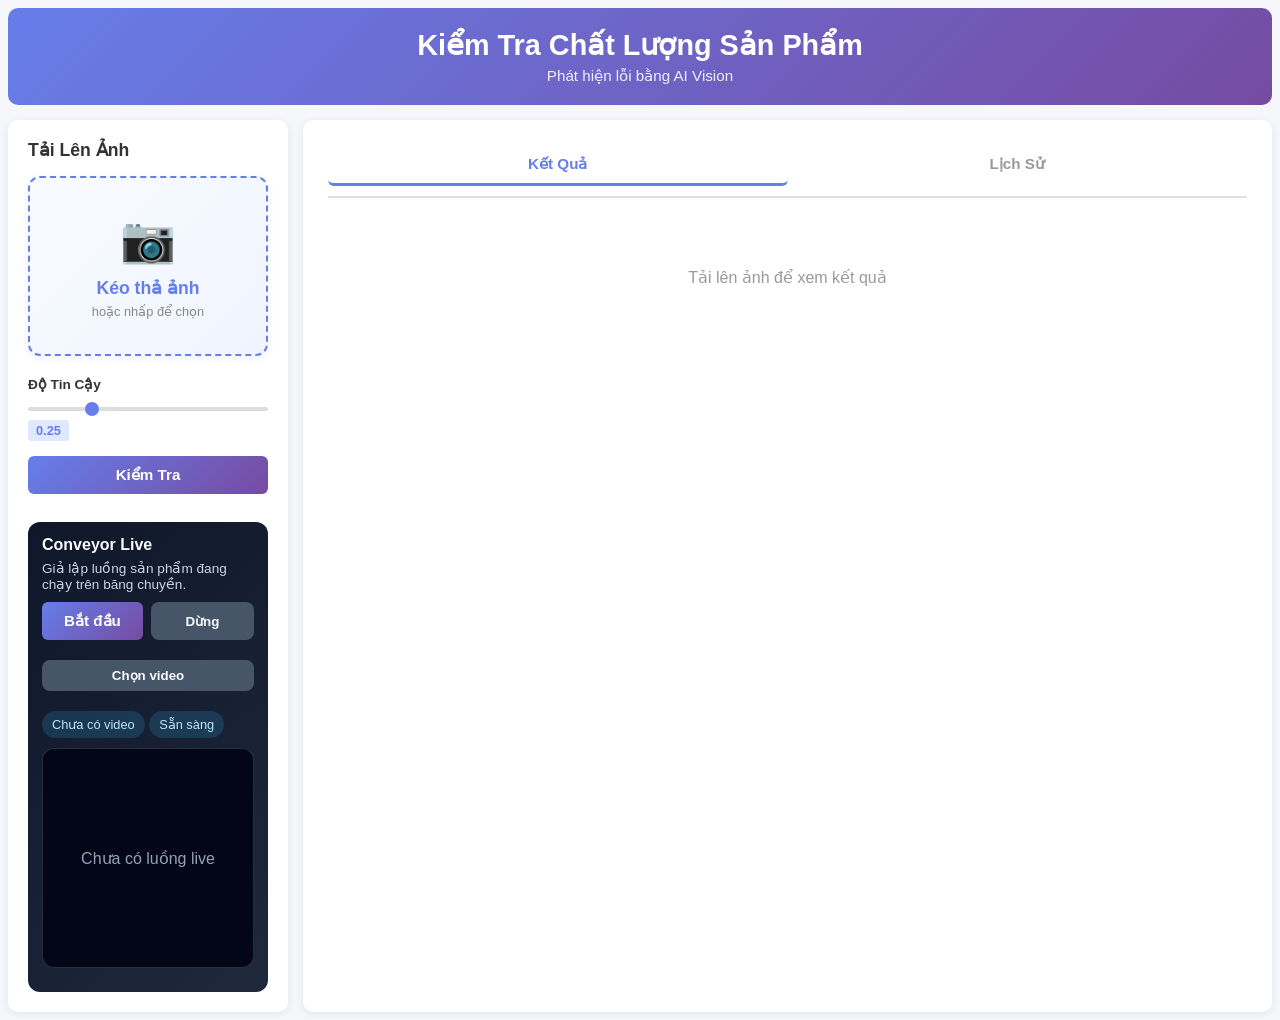
<file: frontend/index.html>
<!DOCTYPE html>
<html lang="vi">

<head>
  <meta charset="UTF-8">
  <meta name="viewport" content="width=device-width, initial-scale=1.0">
  <title>Kiểm Tra Chất Lượng Sản Phẩm</title>
  <style>
    * {
      margin: 0;
      padding: 0;
      box-sizing: border-box;
    }

    body {
      font-family: -apple-system, BlinkMacSystemFont, 'Segoe UI', sans-serif;
      background: #f5f7fa;
      min-height: 100vh;
    }

    .container {
      max-width: 1600px;
      margin: 0 auto;
      padding: 8px;
    }

    header {
      background: linear-gradient(135deg, #667eea 0%, #764ba2 100%);
      color: white;
      padding: 20px;
      border-radius: 10px;
      text-align: center;
      margin-bottom: 15px;
    }

    header h1 {
      font-size: 1.8em;
      margin-bottom: 5px;
    }

    header p {
      font-size: 0.95em;
      opacity: 0.9;
    }

    .wrapper {
      display: grid;
      grid-template-columns: 280px 1fr;
      gap: 15px;
      min-height: calc(100vh - 150px);
    }

    .sidebar {
      background: white;
      border-radius: 10px;
      padding: 20px;
      box-shadow: 0 2px 8px rgba(0, 0, 0, 0.08);
      overflow-y: auto;
    }

    .main {
      background: white;
      border-radius: 10px;
      padding: 25px;
      box-shadow: 0 2px 8px rgba(0, 0, 0, 0.08);
      overflow-y: auto;
    }

    h3 {
      font-size: 1.1em;
      margin-bottom: 15px;
      color: #333;
    }

    .upload-box {
      border: 2px dashed #667eea;
      border-radius: 12px;
      padding: 35px 20px;
      text-align: center;
      cursor: pointer;
      background: linear-gradient(135deg, #f8fbff 0%, #f0f4ff 100%);
      margin-bottom: 20px;
      transition: all 0.3s;
      box-shadow: 0 2px 8px rgba(102, 126, 234, 0.1);
    }

    .upload-box:hover {
      background: linear-gradient(135deg, #f0f4ff 0%, #e8ecff 100%);
      border-color: #764ba2;
      box-shadow: 0 4px 16px rgba(102, 126, 234, 0.2);
      transform: translateY(-2px);
    }

    .upload-box.drag {
      background: linear-gradient(135deg, #e8ecff 0%, #dfe7ff 100%);
      box-shadow: 0 6px 20px rgba(102, 126, 234, 0.3);
      border-color: #764ba2;
    }

    .upload-icon {
      font-size: 2.8em;
      margin-bottom: 12px;
    }

    .upload-text {
      font-size: 1.1em;
      font-weight: 700;
      color: #667eea;
      margin-bottom: 5px;
    }

    .upload-sub {
      font-size: 0.8em;
      color: #888;
    }

    #fileInput {
      display: none;
    }

    #preview {
      max-width: 100%;
      max-height: 140px;
      border-radius: 6px;
      display: none;
      margin-bottom: 12px;
      border: 1px solid #e0e0e0;
    }

    #fileInfo {
      font-size: 0.75em;
      color: #666;
      margin-bottom: 12px;
      word-break: break-all;
    }

    .form-group {
      margin-bottom: 15px;
    }

    .form-group label {
      display: block;
      margin-bottom: 5px;
      font-weight: 600;
      font-size: 0.85em;
      color: #333;
    }

    .form-group input[type="range"] {
      width: 100%;
      height: 4px;
      border-radius: 2px;
      background: #ddd;
      outline: none;
      -webkit-appearance: none;
    }

    .form-group input[type="range"]::-webkit-slider-thumb {
      -webkit-appearance: none;
      width: 14px;
      height: 14px;
      border-radius: 50%;
      background: #667eea;
      cursor: pointer;
    }

    .form-group input[type="range"]::-moz-range-thumb {
      width: 14px;
      height: 14px;
      border-radius: 50%;
      background: #667eea;
      cursor: pointer;
      border: none;
    }

    .value-badge {
      display: inline-block;
      background: #e0e8ff;
      padding: 3px 8px;
      border-radius: 3px;
      color: #667eea;
      font-weight: bold;
      font-size: 0.8em;
    }

    button {
      width: 100%;
      padding: 10px;
      border: none;
      border-radius: 6px;
      font-weight: 600;
      cursor: pointer;
      transition: all 0.3s;
      margin-bottom: 10px;
    }

    .btn-primary {
      background: linear-gradient(135deg, #667eea 0%, #764ba2 100%);
      color: white;
      font-size: 0.95em;
    }

    .btn-primary:hover {
      transform: translateY(-1px);
      box-shadow: 0 4px 12px rgba(102, 126, 234, 0.3);
    }

    .btn-primary:disabled {
      opacity: 0.6;
      cursor: not-allowed;
    }

    .status {
      padding: 10px 12px;
      border-radius: 6px;
      display: none;
      font-size: 0.85em;
      border-left: 3px solid;
    }

    .status.show {
      display: block;
    }

    .status-info {
      background: #e3f2fd;
      color: #1976d2;
      border-left-color: #1976d2;
    }

    .status-success {
      background: #e8f5e9;
      color: #388e3c;
      border-left-color: #388e3c;
    }

    .status-error {
      background: #ffebee;
      color: #d32f2f;
      border-left-color: #d32f2f;
    }

    .spinner {
      display: inline-block;
      width: 12px;
      height: 12px;
      border: 2px solid #f3f3f3;
      border-top-color: #667eea;
      border-radius: 50%;
      animation: spin 0.8s linear infinite;
      margin-right: 6px;
    }

    @keyframes spin {
      to {
        transform: rotate(360deg);
      }
    }

    .tabs {
      display: flex;
      gap: 0;
      margin-bottom: 20px;
      border-bottom: 2px solid #e0e0e0;
    }

    .tab-btn {
      padding: 10px 16px;
      background: none;
      border: none;
      cursor: pointer;
      font-weight: 600;
      color: #999;
      border-bottom: 3px solid transparent;
      transition: all 0.3s;
      font-size: 0.95em;
    }

    .tab-btn.active {
      color: #667eea;
      border-bottom-color: #667eea;
    }

    .tab-content {
      display: none;
    }

    .tab-content.active {
      display: block;
    }

    .result-image {
      width: 100%;
      max-height: 450px;
      object-fit: contain;
      border-radius: 8px;
      border: 1px solid #e0e0e0;
      margin-bottom: 20px;
    }

    .image-section {
      background: linear-gradient(135deg, #f8fbff 0%, #f4f7ff 100%);
      padding: 15px;
      border-radius: 8px;
      margin-bottom: 20px;
      border: 1px solid #dfe7ff;
    }

    .image-caption {
      font-size: 0.9em;
      color: #4b5a7a;
      margin-bottom: 10px;
      font-weight: 600;
    }

    .verdict-badge {
      display: flex;
      align-items: center;
      gap: 15px;
      padding: 15px 18px;
      border-radius: 8px;
      border-left: 4px solid;
      margin-bottom: 20px;
      font-weight: 500;
    }

    .verdict-icon {
      font-size: 2.2em;
    }

    .verdict-status {
      font-size: 1.2em;
      font-weight: bold;
      margin-bottom: 3px;
    }

    .verdict-desc {
      font-size: 0.85em;
      opacity: 0.85;
    }

    .verdict-pass {
      background: #e8f5e9;
      border-left-color: #4caf50;
      color: #1b5e20;
    }

    .verdict-flag {
      background: #fff3e0;
      border-left-color: #ff9800;
      color: #e65100;
    }

    .verdict-reject {
      background: #ffebee;
      border-left-color: #f44336;
      color: #b71c1c;
    }

    .stats-grid {
      display: grid;
      grid-template-columns: repeat(auto-fit, minmax(140px, 1fr));
      gap: 12px;
      margin-bottom: 20px;
    }

    .stat-box {
      background: linear-gradient(135deg, #667eea 0%, #764ba2 100%);
      color: white;
      padding: 15px;
      border-radius: 8px;
      text-align: center;
    }

    .stat-label {
      font-size: 0.75em;
      opacity: 0.9;
      margin-bottom: 5px;
    }

    .stat-value {
      font-size: 1.8em;
      font-weight: bold;
    }

    .section-title {
      font-size: 1.15em;
      margin: 25px 0 18px;
      color: #1a1a1a;
      font-weight: 700;
      display: flex;
      align-items: center;
      gap: 8px;
    }

    .defect-card {
      background: white;
      border-radius: 12px;
      margin-bottom: 16px;
      box-shadow: 0 2px 12px rgba(0, 0, 0, 0.08);
      transition: all 0.3s ease;
      overflow: hidden;
      border: 1px solid #e8ecff;
    }

    .defect-card:hover {
      box-shadow: 0 8px 24px rgba(102, 126, 234, 0.2);
      transform: translateY(-2px);
    }

    .defect-header {
      display: flex;
      justify-content: space-between;
      align-items: center;
      background: linear-gradient(135deg, #667eea 0%, #5568d3 100%);
      color: white;
      padding: 14px 16px;
      gap: 12px;
    }

    .defect-name {
      font-weight: 700;
      color: white;
      font-size: 1.05em;
      flex: 1;
    }

    .severity-badge {
      display: inline-flex;
      align-items: center;
      padding: 6px 14px;
      border-radius: 20px;
      font-size: 0.75em;
      font-weight: bold;
      color: white;
      white-space: nowrap;
      text-transform: uppercase;
      letter-spacing: 0.5px;
      background: rgba(255, 255, 255, 0.25);
      backdrop-filter: blur(10px);
      border: 1px solid rgba(255, 255, 255, 0.4);
    }

    .defect-info {
      padding: 16px;
      display: grid;
      grid-template-columns: repeat(auto-fit, minmax(160px, 1fr));
      gap: 16px;
    }

    .info-row {
      display: flex;
      flex-direction: column;
      gap: 6px;
      padding: 12px;
      background: #f8fbff;
      border-radius: 8px;
      border: 1px solid #e8ecff;
      transition: all 0.2s;
    }

    .info-row:hover {
      background: #f0f4ff;
      border-color: #667eea;
    }

    .info-label {
      font-weight: 600;
      color: #667eea;
      display: flex;
      align-items: center;
      gap: 5px;
      font-size: 0.8em;
      text-transform: uppercase;
      letter-spacing: 0.3px;
    }

    .info-value {
      color: #1a1a1a;
      font-weight: 700;
      font-size: 1.15em;
    }

    .report-box {
      background: #f9f9f9;
      padding: 12px;
      border-radius: 6px;
      margin-bottom: 12px;
      border-left: 3px solid #667eea;
    }

    .report-title {
      font-weight: 600;
      color: #667eea;
      margin-bottom: 8px;
      font-size: 0.9em;
    }

    .report-content {
      font-size: 0.85em;
      color: #555;
      line-height: 1.5;
    }

    .empty-state {
      text-align: center;
      padding: 50px 20px;
      color: #999;
    }

    .history-item {
      background: #f5f5f5;
      padding: 12px;
      border-radius: 6px;
      margin-bottom: 10px;
      border-left: 3px solid #ddd;
      display: flex;
      justify-content: space-between;
      align-items: center;
    }

    .history-info {
      flex: 1;
    }

    .history-time {
      font-size: 0.8em;
      color: #999;
      margin-top: 4px;
    }

    .history-badge {
      padding: 5px 10px;
      border-radius: 4px;
      font-size: 0.8em;
      font-weight: bold;
      color: white;
      white-space: nowrap;
    }

    .live-panel {
      margin-top: 18px;
      padding: 14px;
      border-radius: 12px;
      background: linear-gradient(135deg, #0f172a, #1e293b);
      color: #f8fafc;
    }

    .live-panel h4 {
      margin-bottom: 6px;
      font-size: 1rem;
    }

    .live-panel p {
      font-size: 0.85rem;
      color: #cbd5e1;
      margin-bottom: 10px;
    }

    .stream-controls {
      display: flex;
      gap: 8px;
      margin-bottom: 10px;
    }

    .btn-secondary {
      background: #475569;
      color: #f8fafc;
      border: none;
      border-radius: 8px;
      padding: 8px 12px;
      cursor: pointer;
    }

    .stream-status {
      display: inline-block;
      padding: 6px 10px;
      border-radius: 999px;
      font-size: 0.8rem;
      margin-bottom: 10px;
      background: rgba(56, 189, 248, 0.16);
      color: #bae6fd;
    }

    .stream-status.error {
      background: rgba(248, 113, 113, 0.16);
      color: #fecaca;
    }

    .stream-status.success {
      background: rgba(74, 222, 128, 0.16);
      color: #dcfce7;
    }

    .stream-frame {
      border-radius: 12px;
      overflow: hidden;
      background: #020617;
      min-height: 220px;
      display: flex;
      align-items: center;
      justify-content: center;
      border: 1px solid rgba(148, 163, 184, 0.25);
    }

    .stream-frame img {
      width: 100%;
      height: auto;
      display: block;
    }

    .stream-placeholder {
      color: #94a3b8;
      text-align: center;
      padding: 24px;
    }

    .stream-log {
      margin-top: 10px;
      display: grid;
      gap: 6px;
      max-height: 140px;
      overflow-y: auto;
    }

    .stream-log-item {
      padding: 8px 10px;
      border-radius: 8px;
      background: rgba(15, 23, 42, 0.65);
      font-size: 0.8rem;
      color: #e2e8f0;
    }

    /* VQA per defect styles */
    .vqa-per-defect {
      grid-column: 1 / -1;
      margin-top: 8px;
      padding: 12px;
      background: #f0f4ff;
      border-radius: 8px;
      border: 1px solid #dfe7ff;
    }

    .vqa-per-defect .vqa-input-row {
      display: flex;
      gap: 8px;
      margin-bottom: 8px;
    }

    .vqa-per-defect .vqa-input-row input {
      flex: 1;
      padding: 8px 12px;
      border: 2px solid #e0e0e0;
      border-radius: 6px;
      font-size: 0.85em;
      outline: none;
      transition: border-color 0.3s;
    }

    .vqa-per-defect .vqa-input-row input:focus {
      border-color: #667eea;
    }

    .vqa-per-defect .vqa-input-row button {
      max-width: 80px;
      margin: 0;
      padding: 8px 12px;
      font-size: 0.85em;
      flex-shrink: 0;
    }

    .vqa-per-defect .vqa-answer {
      font-size: 0.85em;
      color: #333;
      padding: 8px 12px;
      background: white;
      border-radius: 6px;
      border: 1px solid #e0e0e0;
      line-height: 1.5;
    }

    .vqa-per-defect .vqa-loading {
      font-size: 0.85em;
      color: #667eea;
      padding: 8px 12px;
      display: flex;
      align-items: center;
      gap: 6px;
    }

    .vqa-per-defect .vqa-error {
      font-size: 0.85em;
      color: #d32f2f;
      padding: 8px 12px;
      background: #ffebee;
      border-radius: 6px;
    }

    /* VQA Styles */
    .vqa-grid {
      display: grid;
      grid-template-columns: repeat(auto-fit, minmax(200px, 1fr));
      gap: 12px;
      margin-bottom: 20px;
    }

    .vqa-card {
      background: linear-gradient(135deg, #f0f4ff 0%, #e8ecff 100%);
      border-radius: 10px;
      padding: 14px;
      border: 1px solid #dfe7ff;
      transition: all 0.3s;
    }

    .vqa-card:hover {
      box-shadow: 0 4px 12px rgba(102, 126, 234, 0.15);
      transform: translateY(-2px);
    }

    .vqa-question {
      font-weight: 700;
      color: #667eea;
      font-size: 0.9em;
      margin-bottom: 8px;
    }

    .vqa-answer {
      font-size: 0.85em;
      color: #333;
      line-height: 1.5;
    }

    .vqa-form {
      display: flex;
      gap: 10px;
      margin-bottom: 12px;
    }

    .vqa-input {
      flex: 1;
      padding: 10px 14px;
      border: 2px solid #e0e0e0;
      border-radius: 8px;
      font-size: 0.95em;
      outline: none;
      transition: border-color 0.3s;
    }

    .vqa-input:focus {
      border-color: #667eea;
    }

    .vqa-answer-box {
      background: #f8fbff;
      border-radius: 10px;
      padding: 14px;
      border: 1px solid #dfe7ff;
      margin-bottom: 20px;
    }

    .vqa-chat-question {
      font-size: 0.9em;
      color: #555;
      margin-bottom: 8px;
      padding: 8px 12px;
      background: #e8ecff;
      border-radius: 8px;
    }

    .vqa-chat-answer {
      font-size: 0.95em;
      color: #1a1a1a;
      font-weight: 600;
      padding: 8px 12px;
      background: #667eea;
      color: white;
      border-radius: 8px;
    }

    .vqa-loading {
      font-size: 0.9em;
      color: #667eea;
      display: flex;
      align-items: center;
      gap: 8px;
    }

    .vqa-error {
      font-size: 0.9em;
      color: #d32f2f;
      padding: 8px 12px;
      background: #ffebee;
      border-radius: 8px;
    }

    @media (max-width: 900px) {
      .wrapper {
        grid-template-columns: 250px 1fr;
        gap: 10px;
      }

      .sidebar {
        padding: 15px;
      }

      .main {
        padding: 15px;
      }
    }

    @media (max-width: 768px) {
      .wrapper {
        grid-template-columns: 1fr;
      }

      header h1 {
        font-size: 1.4em;
      }

      .tabs {
        margin-bottom: 15px;
      }

      .defect-info {
        grid-template-columns: 1fr;
      }

      .sidebar {
        max-height: 240px;
      }
    }
  </style>
</head>

<body>
  <div class="container">
    <header>
      <h1>Kiểm Tra Chất Lượng Sản Phẩm</h1>
      <p>Phát hiện lỗi bằng AI Vision</p>
    </header>

    <div class="wrapper">
      <!-- SIDEBAR -->
      <div class="sidebar">
        <h3>Tải Lên Ảnh</h3>

        <div class="upload-box" id="uploadBox">
          <div class="upload-icon">📷</div>
          <div class="upload-text">Kéo thả ảnh</div>
          <div class="upload-sub">hoặc nhấp để chọn</div>
        </div>

        <input type="file" id="fileInput" accept="image/*">
        <img id="preview" alt="Preview">
        <div id="fileInfo"></div>

        <div class="form-group">
          <label>Độ Tin Cậy</label>
          <input type="range" id="confidenceSlider" min="0" max="100" value="25" step="5">
          <div style="margin-top: 5px;">
            <span class="value-badge" id="confidenceValue">0.25</span>
          </div>
        </div>

        <button class="btn-primary" id="uploadBtn">Kiểm Tra</button>

        <div class="live-panel">
          <h4>Conveyor Live</h4>
          <p>Giả lập luồng sản phẩm đang chạy trên băng chuyền.</p>
          <div class="stream-controls">
            <button class="btn-primary" id="startConveyorBtn">Bắt đầu</button>
            <button class="btn-secondary" id="stopConveyorBtn" disabled>Dừng</button>
          </div>
          <div class="stream-controls">
            <button class="btn-secondary" id="selectVideoBtn">Chọn video</button>
          </div>
          <input type="file" id="videoInput" accept="video/*" style="display:none;">
          <div class="stream-status" id="videoFileName">Chưa có video</div>
          <div class="stream-status" id="streamStatus">Sẵn sàng</div>
          <div class="stream-frame" id="conveyorFrame">
            <div class="stream-placeholder">Chưa có luồng live</div>
          </div>
          <div class="stream-log" id="conveyorLog"></div>
        </div>

        <div class="status" id="status"></div>
      </div>

      <!-- MAIN -->
      <div class="main">
        <div class="tabs">
          <button class="tab-btn active" data-tab="results">Kết Quả</button>
          <button class="tab-btn" data-tab="history">Lịch Sử</button>
        </div>

        <div class="tab-content active" id="results">
          <div id="resultsContainer" class="empty-state">
            Tải lên ảnh để xem kết quả
          </div>
        </div>

        <div class="tab-content" id="history">
          <div id="historyContainer" class="empty-state">
            Chưa có lịch sử kiểm tra
          </div>
        </div>
      </div>
    </div>
  </div>

  <script src="js/api.js"></script>
  <script>
    window.lastInspectionData = null;
    const uploadBox = document.getElementById('uploadBox');
    const fileInput = document.getElementById('fileInput');
    const preview = document.getElementById('preview');
    const fileInfo = document.getElementById('fileInfo');
    const uploadBtn = document.getElementById('uploadBtn');
    const status = document.getElementById('status');
    const confidenceSlider = document.getElementById('confidenceSlider');
    const confidenceValue = document.getElementById('confidenceValue');
    const startConveyorBtn = document.getElementById('startConveyorBtn');
    const stopConveyorBtn = document.getElementById('stopConveyorBtn');
    const selectVideoBtn = document.getElementById('selectVideoBtn');
    const videoInput = document.getElementById('videoInput');
    const videoFileName = document.getElementById('videoFileName');
    const conveyorFrame = document.getElementById('conveyorFrame');
    const conveyorLog = document.getElementById('conveyorLog');
    const streamStatus = document.getElementById('streamStatus');

    let selectedFile = null;
    let selectedVideoFile = null;
    let conveyorTimer = null;
    let conveyorFrames = [];
    let conveyorIndex = 0;
    let conveyorRunning = false;

    uploadBox.addEventListener('click', () => fileInput.click());

    uploadBox.addEventListener('dragover', (e) => {
      e.preventDefault();
      uploadBox.classList.add('drag');
    });
    uploadBox.addEventListener('dragleave', () => uploadBox.classList.remove('drag'));
    uploadBox.addEventListener('drop', (e) => {
      e.preventDefault();
      uploadBox.classList.remove('drag');
      handleFile(e.dataTransfer.files[0]);
    });

    fileInput.addEventListener('change', (e) => {
      if (e.target.files[0]) handleFile(e.target.files[0]);
    });

    function handleFile(file) {
      if (!file) return;
      selectedFile = file;
      const reader = new FileReader();
      reader.onload = (e) => {
        preview.src = e.target.result;
        preview.style.display = 'block';
        const sizeMB = (file.size / 1024 / 1024).toFixed(2);
        fileInfo.innerHTML = '<strong>' + file.name + '</strong><br>' + sizeMB + ' MB';
      };
      reader.readAsDataURL(file);
    }

    confidenceSlider.addEventListener('input', (e) => {
      confidenceValue.textContent = (e.target.value / 100).toFixed(2);
    });

    uploadBtn.addEventListener('click', async () => {
      if (!selectedFile) {
        showStatus('Vui lòng chọn ảnh', 'error');
        return;
      }
      uploadBtn.disabled = true;
      showStatus('Đang xử lý...', 'info');
      try {
        const confidence = confidenceSlider.value / 100;
        const result = await apiClient.inspectImage(selectedFile, confidence);
        displayResults(result);
        saveHistory(result);
        showStatus('Kiểm tra thành công!', 'success');
      } catch (error) {
        showStatus('Lỗi: ' + error.message, 'error');
      } finally {
        uploadBtn.disabled = false;
      }
    });

    startConveyorBtn.addEventListener('click', async () => {
      if (conveyorRunning) return;
      if (selectedVideoFile) {
        await processSelectedVideo();
        return;
      }
      try {
        conveyorRunning = true;
        startConveyorBtn.disabled = true;
        stopConveyorBtn.disabled = false;
        setConveyorStatus('Đang tạo luồng live...', 'info');
        const confidence = confidenceSlider.value / 100;
        const payload = await apiClient.simulateConveyor(8, 800, confidence);
        conveyorFrames = payload.frames || [];
        conveyorIndex = 0;
        if (!conveyorFrames.length) {
          throw new Error('Không nhận được khung hình nào');
        }
        setConveyorStatus('Luồng live đang chạy', 'success');
        playNextConveyorFrame();
      } catch (error) {
        conveyorRunning = false;
        startConveyorBtn.disabled = false;
        stopConveyorBtn.disabled = true;
        setConveyorStatus('Lỗi: ' + error.message, 'error');
      }
    });

    stopConveyorBtn.addEventListener('click', () => {
      conveyorRunning = false;
      if (conveyorTimer) {
        clearTimeout(conveyorTimer);
        conveyorTimer = null;
      }
      startConveyorBtn.disabled = false;
      stopConveyorBtn.disabled = true;
      setConveyorStatus('Đã dừng luồng live', 'info');
    });

    selectVideoBtn.addEventListener('click', () => videoInput.click());

    videoInput.addEventListener('change', (e) => {
      selectedVideoFile = e.target.files[0] || null;
      videoFileName.textContent = selectedVideoFile ? 'Video: ' + selectedVideoFile.name : 'Chưa có video';
      videoFileName.className = 'stream-status info';
    });

    async function processSelectedVideo() {
      if (!selectedVideoFile) {
        setConveyorStatus('Vui lòng chọn video trước', 'error');
        return;
      }
      if (conveyorRunning) {
        conveyorRunning = false;
        clearTimeout(conveyorTimer);
        conveyorTimer = null;
      }
      startConveyorBtn.disabled = true;
      stopConveyorBtn.disabled = true;
      setConveyorStatus('Đang phân tích video...', 'info');
      conveyorFrame.innerHTML = '<div class="stream-placeholder">Đang xử lý video...</div>';
      conveyorLog.innerHTML = '';
      try {
        const confidence = confidenceSlider.value / 100;
        const result = await apiClient.processVideo(selectedVideoFile, confidence, 40, 5.0);
        const uniqueImages = result.unique_images_detected || 0;
        window.videoProcessingResult = result;
        window.conveyorVideoFrames = (result.logs || []).filter(log => log.saved_image_url);
        window.conveyorVideoIndex = 0;
        const summaryItem = document.createElement('div');
        summaryItem.className = 'stream-log-item';
        summaryItem.textContent = 'Video: ' + (result.video_name || selectedVideoFile.name) + ' - ' + uniqueImages + ' ảnh - ' + (result.defects_found || 0) + ' lỗi';
        conveyorLog.appendChild(summaryItem);
        (result.logs || []).slice(0, 8).forEach((log) => {
          const item = document.createElement('div');
          item.className = 'stream-log-item';
          item.textContent = 'Frame ' + log.frame_index + ' (' + log.timestamp + 's): ' + (log.has_defect ? 'có lỗi' : 'đạt') + ' - ' + (log.predictions_count || 0) + ' phát hiện';
          conveyorLog.appendChild(item);
        });
        if (window.conveyorVideoFrames.length > 0) {
          setConveyorStatus('Đang phát video stream...', 'success');
          conveyorRunning = true;
          stopConveyorBtn.disabled = false;
          playVideoStream();
        } else {
          setConveyorStatus('Không có frame nào được xử lý', 'error');
        }
        renderVideoResultsOnly(result);
        saveVideoHistory(result);
        switchTab('results');
        setConveyorStatus(result.defects_found > 0 ? 'Phát hiện ' + result.defects_found + ' frame lỗi' : 'Video đạt tiêu chuẩn', result.defects_found > 0 ? 'error' : 'success');
        if (window.conveyorVideoFrames.length > 0) {
          replayVideoStreamOnMain(result);
        }
      } catch (error) {
        setConveyorStatus('Lỗi video: ' + error.message, 'error');
      } finally {
        startConveyorBtn.disabled = false;
      }
    }

    function playVideoStream() {
      if (!conveyorRunning || !window.conveyorVideoFrames || !window.conveyorVideoFrames.length) return;
      const frame = window.conveyorVideoFrames[window.conveyorVideoIndex % window.conveyorVideoFrames.length];
      const imageUrl = apiClient.baseUrl + frame.saved_image_url;
      conveyorFrame.innerHTML = '<img src="' + imageUrl + '" alt="Frame ' + frame.frame_index + '" style="width: 100%; border-radius: 8px;">';
      const logText = 'Frame ' + frame.frame_index + ' (' + frame.timestamp + 's): ' + (frame.has_defect ? 'LỖI' : 'Đạt') + ' - ' + (frame.predictions_count || 0) + ' phát hiện';
      const entries = conveyorLog.children;
      if (entries.length >= 6) {
        conveyorLog.removeChild(entries[0]);
      }
      const logItem = document.createElement('div');
      logItem.className = 'stream-log-item';
      logItem.textContent = logText;
      logItem.style.background = frame.has_defect ? 'rgba(239, 68, 68, 0.3)' : 'rgba(15, 23, 42, 0.65)';
      conveyorLog.appendChild(logItem);
      window.conveyorVideoIndex += 1;
      conveyorTimer = setTimeout(playVideoStream, 500);
    }

    function setConveyorStatus(message, type) {
      if (!type) type = 'info';
      streamStatus.textContent = message;
      streamStatus.className = 'stream-status ' + type;
    }

    function formatDisplayValue(value, fallback) {
      if (!fallback) fallback = 'N/A';
      if (value === null || value === undefined || value === '') return fallback;
      if (typeof value === 'number' || typeof value === 'boolean') return String(value);
      if (typeof value === 'string') return value;
      if (typeof value === 'object') {
        const preferredKeys = ['name', 'label', 'class_name', 'defect_type', 'type', 'value', 'LEVEL', 'SCORE'];
        for (const key of preferredKeys) {
          if (value[key] !== undefined && value[key] !== null && value[key] !== '') {
            return String(value[key]);
          }
        }
        try { return JSON.stringify(value); } catch (e) { return fallback; }
      }
      return String(value);
    }

    /**
     * Dịch tên loại lỗi (tiếng Anh từ backend) sang tiếng Việt.
     * @param {string} raw - Giá trị defect_type/class_name thô từ backend
     * @returns {string} Nhãn tiếng Việt (hoặc giữ nguyên nếu chưa có bản dịch)
     */
    function translateDefectType(raw) {
      if (!raw) return 'Lỗi';
      const key = String(raw).toLowerCase();
      const DEFECT_VN = {
        // Sản phẩm (lớp cha)
        'bottle': 'Chai',
        'cable': 'Cáp',
        'capsule': 'Nang',
        'carpet': 'Thảm',
        'grid': 'Lưới kim loại',
        'hazelnut': 'Hạt phỉ',
        'leather': 'Da',
        'metal_nut': 'Đai ốc',
        'pill': 'Viên thuốc',
        'screw': 'Ốc vít',
        'tile': 'Gạch',
        'toothbrush': 'Bàn chải đánh răng',
        'transistor': 'Transistor',
        'wood': 'Gỗ',
        'zipper': 'Khóa kéo',
        // Loại lỗi cụ thể
        'broken_large': 'Vỡ lớn',
        'broken_small': 'Vỡ nhỏ',
        'contamination': 'Dị vật',
        'bent_wire': 'Dây bị cong',
        'cable_swap': 'Cáp bị đảo',
        'combined': 'Lỗi phức hợp',
        'cut_inner_insulation': 'Cắt lớp cách điện trong',
        'cut_outer_insulation': 'Cắt lớp cách điện ngoài',
        'missing_wire': 'Thiếu dây',
        'crack': 'Vết nứt',
        'faulty_imprint': 'In khắc lỗi',
        'poke': 'Thủng',
        'scratch': 'Vết xước',
        'squeeze': 'Bị ép biến dạng',
        'color': 'Sai màu',
        'cut': 'Vết cắt',
        'hole': 'Lỗ thủng',
        'thread': 'Sợi chỉ lỗi',
        'bent': 'Bị cong',
        'broken': 'Gãy/Vỡ',
        'metal_contamination': 'Dính tạp chất kim loại',
        'flip': 'Bị lật ngược',
        'glue': 'Dính keo',
        'fold': 'Gấp nếp',
        'manipulated_front': 'Bị can thiệp phía trước',
        'scratch_head': 'Xước đầu',
        'scratch_neck': 'Xước cổ',
        'thread_side': 'Ren cạnh',
        'thread_top': 'Ren đỉnh',
        'glue_strip': 'Dải keo',
        'gray_stroke': 'Vết xám',
        'rough': 'Bề mặt thô',
        'defective': 'Lỗi',
        'bent_lead': 'Chân bị cong',
        'cut_lead': 'Chân bị cắt',
        'damaged_case': 'Vỏ bị hỏng',
        'misplaced': 'Lắp sai vị trí',
        'fabric_border': 'Viền vải lỗi',
        'split_teeth': 'Răng khóa tách rời',
        'squeezed_teeth': 'Răng khóa bị ép',
        'broken_teeth': 'Răng khóa bị gãy',
        'fabric_interior': 'Vải bên trong lỗi',
        'liquid': 'Dính chất lỏng',
        'missing_cable': 'Thiếu cáp',
        'oil': 'Dính dầu',
        'pill_type': 'Sai loại viên',
        'poke_insulation': 'Thủng lớp cách điện',
        // Từ khóa chung
        'dent': 'Vết lõm',
        'chip': 'Mẻ',
        'bubble': 'Bọt khí',
        'break': 'Gãy/Vỡ',
        'deform': 'Biến dạng',
        'spot': 'Đốm',
        'surface': 'Bề mặt',
        'product': 'Sản phẩm',
        'defect': 'Lỗi',
        'unknown': 'Không xác định',
        'anomaly': 'Bất thường'
      };
      return DEFECT_VN[key] || raw;
    }

    function normalizeCount(value, fallback) {
      if (!fallback) fallback = 0;
      if (typeof value === 'number' && Number.isFinite(value)) return value;
      if (typeof value === 'string') {
        const parsed = Number(value);
        return Number.isFinite(parsed) ? parsed : fallback;
      }
      if (value && typeof value === 'object') {
        const candidates = ['count', 'total', 'value', 'defects', 'length'];
        for (const key of candidates) {
          const parsed = Number(value[key]);
          if (Number.isFinite(parsed)) return parsed;
        }
      }
      return fallback;
    }

    function collectRecommendations(report, predictions) {
      const recommendations = [];
      const seen = new Set();

      function pushRecommendation(text) {
        const normalized = String(text || '').trim();
        if (!normalized || seen.has(normalized)) return;
        seen.add(normalized);
        recommendations.push(normalized);
      }

      function addFromPrediction(prediction) {
        if (!prediction || typeof prediction !== 'object') return;
        if (prediction.recommendation) pushRecommendation(prediction.recommendation);
        if (prediction.severity && typeof prediction.severity === 'object' && prediction.severity.recommendation) {
          pushRecommendation(prediction.severity.recommendation);
        }
      }

      if (Array.isArray(predictions)) {
        for (let i = 0; i < predictions.length; i++) addFromPrediction(predictions[i]);
      }

      if (report && Array.isArray(report.defect_details)) {
        for (let i = 0; i < report.defect_details.length; i++) addFromPrediction(report.defect_details[i]);
      }

      if (recommendations.length > 0) {
        return recommendations;
      }

      if (report && Array.isArray(report.recommendations)) {
        for (let i = 0; i < report.recommendations.length; i++) pushRecommendation(report.recommendations[i]);
      }

      return recommendations;
    }

    function playNextConveyorFrame() {
      if (!conveyorRunning || !conveyorFrames.length) return;
      const frame = conveyorFrames[conveyorIndex % conveyorFrames.length];
      conveyorFrame.innerHTML = '<img src="' + frame.image_url + '" alt="Conveyor frame ' + frame.frame_index + '">';
      const entries = conveyorLog.children;
      if (entries.length >= 6) {
        conveyorLog.removeChild(entries[0]);
      }
      const logItem = document.createElement('div');
      logItem.className = 'stream-log-item';
      logItem.textContent = 'Frame ' + frame.frame_index + ': ' + frame.verdict + ' - ' + frame.defect_count + ' defect(s)';
      conveyorLog.appendChild(logItem);
      conveyorIndex += 1;
      conveyorTimer = setTimeout(playNextConveyorFrame, 800);
    }

    // VQA: Ask a free-form question about the current image
    function askVQAQuestion() {
      const input = document.getElementById('vqaQuestionInput');
      const answerContainer = document.getElementById('vqaAnswerContainer');
      if (!input || !answerContainer) return;
      const question = input.value.trim();
      if (!question) return;
      if (!selectedFile) {
        answerContainer.innerHTML = '<div class="vqa-error">Vui lòng tải lên ảnh trước khi hỏi.</div>';
        answerContainer.style.display = 'block';
        return;
      }
      answerContainer.innerHTML = '<div class="vqa-loading"><span class="spinner"></span> Đang phân tích...</div>';
      answerContainer.style.display = 'block';
      apiClient.askVQA(selectedFile, question, window.lastInspectionData)
        .then(result => {
          const answer = result.answer || 'Không có câu trả lời';
          answerContainer.innerHTML = '<div class="vqa-chat-question">🧑‍💻 Bạn: ' + question + '</div><div class="vqa-chat-answer">🤖 AI: ' + answer + '</div>';
          input.value = '';
        })
        .catch(error => {
          answerContainer.innerHTML = '<div class="vqa-error">❌ Lỗi: ' + error.message + '</div>';
        });
    }

    function displayResults(data) {
      window.lastInspectionData = data;
      const container = document.getElementById('resultsContainer');
      const predictions = data.predictions || [];
      const result_image_url = data.result_image_url;
      const report = data.report || {};
      const vqa_quick_answers = data.vqa_quick_answers || {};
      const total_defects = (typeof data.total_defects === 'number') ? data.total_defects : 0;
      const imageUrl = resolveImageUrl(result_image_url);
      const defectCount = normalizeCount(total_defects, predictions.length);
      const passCount = defectCount > 0 ? 0 : 1;
      let html = '';

      if (report.verdict) {
        const verdictMap = { PASS: 'verdict-pass', FLAG: 'verdict-flag', REJECT: 'verdict-reject' };
        const rawVerdict = report.verdict;
        const verdictStr = (rawVerdict && typeof rawVerdict === 'object') ? (rawVerdict.result || 'UNKNOWN') : (rawVerdict || 'UNKNOWN');
        const vClass = verdictMap[verdictStr] || 'verdict-pass';
        const vIcon = verdictStr === 'PASS' ? '✅' : (verdictStr === 'FLAG' ? '⚠️' : '❌');
        const vDesc = (rawVerdict && typeof rawVerdict === 'object') ? (rawVerdict.reason || 'Kiểm tra hoàn thành') : 'Kiểm tra hoàn thành';
        html += '<div class="verdict-badge ' + vClass + '">';
        html += '<div class="verdict-icon">' + vIcon + '</div>';
        html += '<div><div class="verdict-status">' + (verdictStr === 'REJECT' ? 'KHÔNG ĐẠT' : (verdictStr === 'FLAG' ? 'CẢNH BÁO' : 'ĐẠT')) + '</div>';
        html += '<div class="verdict-desc">' + vDesc + '</div></div></div>';
      }

      html += '<div class="stats-grid">';
      html += '<div class="stat-box"><div class="stat-label">Tổng Lỗi</div><div class="stat-value">' + defectCount + '</div></div>';
      html += '<div class="stat-box" style="background: linear-gradient(135deg, #4caf50 0%, #2e7d32 100%);"><div class="stat-label">Đạt</div><div class="stat-value">' + passCount + '</div></div>';
      html += '</div>';

      if (imageUrl) {
        html += '<div class="image-section"><div class="image-caption">Ảnh Kết Quả Phát Hiện</div>';
        html += '<img src="' + imageUrl + '" class="result-image" alt="Result" onerror="this.style.display=\'none\'"></div>';
      }

      if (predictions.length > 0) {
        html += '<div class="section-title">Chi Tiết Lỗi Phát Hiện (Tổng: ' + predictions.length + ')</div>';
        for (let i = 0; i < predictions.length; i++) {
          const p = predictions[i];
          let conf = p.confidence;
          if (typeof conf === 'object' && conf.SCORE) conf = conf.SCORE / 100;
          conf = ((conf || 0) * 100);
          let sev = p.severity || 'NORMAL';
          if (typeof sev === 'object') sev = sev.level || sev.LEVEL || 'NORMAL';
          sev = String(sev).toUpperCase().trim();
          const sevColors = { HIGH: '#f44336', MEDIUM: '#ff9800', LOW: '#ffc107', NORMAL: '#4caf50', CRITICAL: '#c62828' };
          const rawType = p.defect_type || p.class_name || p.class || '';
          const defectLabel = translateDefectType(rawType) || 'Lỗi';
          html += '<div class="defect-card">';
          html += '<div class="defect-header"><div class="defect-name">#' + (i + 1) + ' ' + defectLabel + '</div>';
          html += '<span class="severity-badge" style="background: ' + (sevColors[sev] || '#999') + ';">' + sev + '</span></div>';
          html += '<div class="defect-info">';
          html += '<div class="info-row"><span class="info-label">Độ Tin Cậy</span><span class="info-value">' + conf.toFixed(1) + '%</span></div>';
          html += '<div class="info-row"><span class="info-label">Loại Lỗi</span><span class="info-value">' + defectLabel + '</span></div>';
          html += '</div></div>';
        }
      } else if (total_defects === 0) {
        html += '<div style="text-align: center; padding: 25px; background: #e8f5e9; border-radius: 8px; color: #4caf50; font-weight: 600; margin: 15px 0;">Không phát hiện lỗi</div>';
      }

      const recommendations = collectRecommendations(report, predictions);
      if (recommendations.length > 0) {
        html += '<div class="section-title">Khuyến Cáo</div><div class="report-box"><div class="report-content">';
        for (let r = 0; r < recommendations.length; r++) {
          html += '<div style="margin-bottom: 6px;">- ' + recommendations[r] + '</div>';
        }
        html += '</div></div>';
      }

      // VQA Free-form Chat Box
      html += '<div class="section-title">💬 Hỏi Thêm Về Ảnh</div>';
      html += '<div class="vqa-form">';
      html += '<input type="text" id="vqaQuestionInput" class="vqa-input" placeholder="Nhập câu hỏi của bạn..." onkeydown="if(event.key===\'Enter\') askVQAQuestion()">';
      html += '<button class="btn-primary" id="vqaAskBtn" onclick="askVQAQuestion()" style="max-width: 100px; margin: 0;">Hỏi</button>';
      html += '</div>';
      html += '<div id="vqaAnswerContainer" class="vqa-answer-box" style="display: none;"></div>';

      container.innerHTML = html || '<div class="empty-state">Không có dữ liệu</div>';
      switchTab('results');
    }

    function displayVideoResults(result) {
      const container = document.getElementById('resultsContainer');
      if (!container) return;
      const allFrames = result.logs || [];
      const defectLogs = allFrames.filter((log) => log.has_defect);
      const frameImages = allFrames.filter(log => log.saved_image_url);
      const uniqueCount = normalizeCount(result.unique_images_detected, allFrames.length);
      const defectCount = normalizeCount(result.defects_found, defectLogs.length);
      const inspectedCount = normalizeCount(result.frames_inspected, allFrames.length);
      const passCount = Math.max(0, inspectedCount - defectCount);

      let html = '<div class="verdict-badge ' + (defectCount > 0 ? 'verdict-reject' : 'verdict-pass') + '">';
      html += '<div class="verdict-icon">🎞️</div>';
      html += '<div><div class="verdict-status">VIDEO INSPECTION</div>';
      html += '<div class="verdict-desc">' + uniqueCount + ' ảnh duy nhất - ' + defectCount + ' ảnh có lỗi</div></div></div>';

      html += '<div class="stats-grid">';
      html += '<div class="stat-box"><div class="stat-label">Ảnh duy nhất</div><div class="stat-value">' + uniqueCount + '</div></div>';
      html += '<div class="stat-box" style="background: linear-gradient(135deg, #4caf50 0%, #2e7d32 100%);"><div class="stat-label">Ảnh đạt</div><div class="stat-value">' + passCount + '</div></div>';
      html += '<div class="stat-box" style="background: linear-gradient(135deg, #f44336 0%, #c62828 100%);"><div class="stat-label">Ảnh có lỗi</div><div class="stat-value">' + defectCount + '</div></div>';
      html += '</div>';

      // Step 1: Frame Gallery
      if (frameImages.length > 0) {
        html += '<div class="section-title">Frame đã quét</div><div style="display: grid; grid-template-columns: repeat(auto-fill, minmax(160px, 1fr)); gap: 12px; margin-bottom: 20px;">';
        for (let i = 0; i < frameImages.length; i++) {
          const log = frameImages[i];
          const imgUrl = apiClient.baseUrl + log.saved_image_url;
          html += '<div style="background: #f8fbff; border-radius: 8px; overflow: hidden; border: ' + (log.has_defect ? '2px solid #f44336' : '1px solid #e0e0e0') + '; cursor: pointer;" onclick="window.open(\'' + imgUrl + '\', \'_blank\')">';
          html += '<img src="' + imgUrl + '" style="width: 100%; height: 120px; object-fit: cover; display: block;">';
          html += '<div style="padding: 6px 8px; font-size: 0.75em; background: ' + (log.has_defect ? '#ffebee' : '#f5f5f5') + ';">';
          html += '<div style="font-weight: 600; color: ' + (log.has_defect ? '#d32f2f' : '#333') + ';">Frame ' + log.frame_index + '</div>';
          html += '<div style="color: #666; margin-top: 2px;">' + log.timestamp + 's - ' + (log.predictions_count || 0) + ' phát hiện</div>';
          html += '</div></div>';
        }
        html += '</div>';
      }

      // Step 2: Defect Detail Cards with enriched predictions + report + VQA per frame
      if (defectLogs.length > 0) {
        html += '<div class="section-title">Chi tiết lỗi</div>';
        for (let d = 0; d < defectLogs.length; d++) {
          const log = defectLogs[d];
          const imgUrl = log.saved_image_url ? apiClient.baseUrl + log.saved_image_url : null;
          const preds = log.predictions || [];
          const logReport = log.report || {};

          html += '<div class="defect-card">';
          html += '<div class="defect-header"><div class="defect-name">Frame ' + log.frame_index + ' - Lỗi</div>';
          html += '<span class="severity-badge" style="background:#f44336;">' + (log.predictions_count || 0) + ' phát hiện</span></div>';
          html += '<div class="defect-info">';
          html += '<div class="info-row"><span class="info-label">Thời gian</span><span class="info-value">' + log.timestamp + 's</span></div>';
          html += '<div class="info-row"><span class="info-label">Số phát hiện</span><span class="info-value">' + (log.predictions_count || 0) + '</span></div>';

          // Enriched predictions per frame + VQA per defect
          for (let p = 0; p < preds.length; p++) {
            const pred = preds[p];
            const predId = 'vd_vqa_' + d + '_' + p;
            const defectTypeRaw = pred.defect_type || pred.class_name || '';
            const defectType = defectTypeRaw ? translateDefectType(defectTypeRaw) : ('Lỗi #' + (p + 1));
            html += '<div class="info-row"><span class="info-label">Loại lỗi #' + (p + 1) + '</span><span class="info-value">' + defectType + '</span></div>';
            if (pred.severity) {
              const sevLevel = pred.severity.level || (typeof pred.severity === 'string' ? pred.severity : 'N/A');
              html += '<div class="info-row"><span class="info-label">Mức độ</span><span class="info-value">' + sevLevel + '</span></div>';
            }
            // VQA per defect
            html += '<div class="vqa-per-defect">';
            html += '<div class="vqa-input-row">';
            html += '<input type="text" id="' + predId + '_input" placeholder="Hỏi về ' + defectType + '..." onkeydown="if(event.key===\'Enter\') askVQAForDefect(\'' + (apiClient.baseUrl + (log.saved_image_url || '')) + '\', \'' + predId + '\')">';
            html += '<button onclick="askVQAForDefect(\'' + (apiClient.baseUrl + (log.saved_image_url || '')) + '\', \'' + predId + '\')">Hỏi</button>';
            html += '</div>';
            html += '<div id="' + predId + '_answer" class="vqa-answer" style="display: none;"></div>';
            html += '</div>';
          }

          // Report recommendations per frame
          const logRecommendations = collectRecommendations(logReport, preds);
          if (logRecommendations.length > 0) {
            html += '<div style="grid-column: 1 / -1;"><div class="report-box"><div class="report-title">Khuyến cáo</div><div class="report-content">';
            for (let r = 0; r < logRecommendations.length; r++) {
              html += '<div style="margin-bottom: 4px;">- ' + logRecommendations[r] + '</div>';
            }
            html += '</div></div></div>';
          }

          // VQA quick answers per frame
          const vqaAnswers = log.vqa_quick_answers || {};
          const vqaKeys = Object.keys(vqaAnswers);
          if (vqaKeys.length > 0) {
            const vqaLabels = { defect: 'Có lỗi không?', severity: 'Mức độ?', verdict: 'Kết luận?', position: 'Vị trí?', count: 'Số lượng?' };
            html += '<div style="grid-column: 1 / -1;"><div class="vqa-grid" style="margin-bottom: 0;">';
            for (let k = 0; k < vqaKeys.length; k++) {
              const key = vqaKeys[k];
              html += '<div class="vqa-card"><div class="vqa-question">' + (vqaLabels[key] || key) + '</div><div class="vqa-answer">' + (vqaAnswers[key] || 'N/A') + '</div></div>';
            }
            html += '</div></div>';
          }

          if (imgUrl) {
            html += '<div style="grid-column: 1 / -1;"><img src="' + imgUrl + '" style="width: 100%; border-radius: 6px; border: 1px solid #e0e0e0; cursor: pointer;" onclick="window.open(\'' + imgUrl + '\', \'_blank\')" alt="Defect frame ' + log.frame_index + '"></div>';
          }
          html += '</div></div>';
        }
      } else {
        html += '<div style="padding: 16px; background: #e8f5e9; border-radius: 8px; color: #2e7d32;">Không phát hiện lỗi</div>';
      }

      container.innerHTML = html;
      saveVideoHistory(result);
    }

    /**
     * Ask a VQA question about a specific defect in a video frame.
     * @param {string} imageUrl - Full URL to the annotated frame image
     * @param {string} predId - Unique ID for this defect's VQA elements (e.g. 'rv_vqa_0_1')
     */
    function askVQAForDefect(imageUrl, predId) {
      const input = document.getElementById(predId + '_input');
      const answerContainer = document.getElementById(predId + '_answer');
      if (!input || !answerContainer) return;
      const question = input.value.trim();
      if (!question) return;

      // Show loading
      answerContainer.style.display = 'block';
      answerContainer.className = 'vqa-loading';
      answerContainer.innerHTML = '<span class="spinner"></span> Đang phân tích...';

      // Build context from the log's prediction (the log data is available from the video result)
      // We pass the entire video result's context for that frame
      const result = window.videoProcessingResult;
      let context = null;
      if (result && result.logs) {
        // Extract the frame index from predId format: {prefix}_d_p
        const parts = predId.split('_');
        const d = parseInt(parts[2]); // frame index in defectLogs
        const p = parseInt(parts[3]); // prediction index
        if (!isNaN(d) && !isNaN(p)) {
          const defectLogs = result.logs.filter(function(l) { return l.has_defect; });
          const log = defectLogs[d];
          if (log && log.predictions && log.predictions[p]) {
            context = {
              enriched_predictions: [log.predictions[p]],
              report: log.report || {}
            };
          }
        }
      }

      apiClient.askVQAFromUrl(imageUrl, question, context)
        .then(function(vqaResult) {
          const answer = vqaResult.answer || 'Không có câu trả lời';
          answerContainer.innerHTML = answer;
          answerContainer.className = 'vqa-answer';
          input.value = '';
        })
        .catch(function(error) {
          answerContainer.innerHTML = '❌ Lỗi: ' + error.message;
          answerContainer.className = 'vqa-error';
        });
    }

    function replayVideoStream() {
      const result = window.videoProcessingResult;
      if (!result) return;
      const frames = (result.logs || []).filter(log => log.saved_image_url);
      if (frames.length === 0) return;
      if (conveyorRunning) {
        conveyorRunning = false;
        clearTimeout(conveyorTimer);
      }
      window.conveyorVideoFrames = frames;
      window.conveyorVideoIndex = 0;
      conveyorRunning = true;
      stopConveyorBtn.disabled = false;
      startConveyorBtn.disabled = true;
      setConveyorStatus('Đang phát lại video...', 'success');
      conveyorLog.innerHTML = '';
      playVideoStream();
    }

    function resolveImageUrl(url) {
      if (!url) return '';
      if (/^https?:\/\//i.test(url)) return url;
      return apiClient.baseUrl + '/' + url.replace(/^\//, '');
    }

    function saveHistory(data) {
      let history = JSON.parse(localStorage.getItem('history') || '[]');
      const fullDataToSave = data;
      history.unshift({
        type: 'image',
        verdict: (data.report && data.report.verdict && typeof data.report.verdict === 'object') ? data.report.verdict.result : ((data.report && data.report.verdict) || 'UNKNOWN'),
        time: new Date().toLocaleString('vi-VN'),
        defects: data.total_defects || 0,
        imageUrl: data.result_image_url || null,
        fullData: fullDataToSave
      });
      if (history.length > 10) {
        for (let i = 10; i < history.length; i++) {
          delete history[i].fullData;
        }
      }
      localStorage.setItem('history', JSON.stringify(history.slice(0, 50)));
      loadHistory();
    }

    function saveVideoHistory(result) {
      let history = JSON.parse(localStorage.getItem('history') || '[]');
      const defectLogs = (result.logs || []).filter(function (l) { return l.has_defect; });
      const firstDefectImage = defectLogs.length > 0 ? defectLogs[0].saved_image_url : null;
      history.unshift({
        type: 'video',
        verdict: result.defects_found > 0 ? 'REJECT' : 'PASS',
        time: new Date().toLocaleString('vi-VN'),
        defects: result.defects_found || 0,
        videoName: result.video_name || 'Video',
        framesInspected: result.frames_inspected || 0,
        uniqueImages: result.unique_images_detected || 0,
        imageUrl: firstDefectImage || null,
        logs: result.logs || []
      });
      localStorage.setItem('history', JSON.stringify(history.slice(0, 50)));
      loadHistory();
    }

    function loadHistory() {
      const history = JSON.parse(localStorage.getItem('history') || '[]');
      const container = document.getElementById('historyContainer');
      if (!history.length) {
        container.innerHTML = '<div class="empty-state">Chưa có lịch sử</div>';
        return;
      }
      let html = '';
      for (let idx = 0; idx < history.length; idx++) {
        const item = history[idx];
        const vmap = { PASS: '#4caf50', FLAG: '#ff9800', REJECT: '#f44336' };
        const lmap = { PASS: 'ĐẠT', FLAG: 'CẢNH BÁO', REJECT: 'KHÔNG ĐẠT' };
        const rawVerdict = item.verdict;
        const verdictStr = (rawVerdict && typeof rawVerdict === 'object') ? (rawVerdict.result || 'UNKNOWN') : (rawVerdict || 'UNKNOWN');

        if (item.type === 'video') {
          const imgUrl = item.imageUrl ? apiClient.baseUrl + item.imageUrl : null;
          const defectsCount = normalizeCount(item.defects, 0);
          const passCount = Math.max(0, normalizeCount(item.framesInspected, 0) - defectsCount);
          html += '<div class="history-item" style="flex-direction: column; align-items: stretch; cursor: pointer;" onclick="restoreVideoResult(' + idx + ')">';
          html += '<div style="display: flex; justify-content: space-between; align-items: center; margin-bottom: 8px;">';
          html += '<div class="history-info"><div style="font-weight: 600;">' + item.videoName + '</div>';
          html += '<div class="history-time">' + item.time + '</div>';
          html += '<div style="font-size: 0.8em; color: #667eea; margin-top: 3px;">' + normalizeCount(item.uniqueImages, 0) + ' ảnh - ' + passCount + ' đạt - ' + defectsCount + ' lỗi</div></div>';
          html += '<div class="history-badge" style="background: ' + (vmap[verdictStr] || '#999') + ';">' + (verdictStr === 'REJECT' ? defectsCount + ' LỖI' : (lmap[verdictStr] || verdictStr)) + '</div></div>';
          if (imgUrl) html += '<img src="' + imgUrl + '" style="width: 100%; max-height: 100px; object-fit: cover; border-radius: 6px; border: 1px solid #e0e0e0;">';
          html += '</div>';
        } else {
          const imgUrl = item.imageUrl ? resolveImageUrl(item.imageUrl) : null;
          const defectsCount = normalizeCount(item.defects, 0);
          const passCount = defectsCount > 0 ? 0 : 1;
          html += '<div class="history-item" style="flex-direction: column; align-items: stretch; cursor: pointer;" onclick="restoreImageResult(' + idx + ')">';
          html += '<div style="display: flex; justify-content: space-between; align-items: center; margin-bottom: 8px;">';
          html += '<div class="history-info"><div style="font-weight: 600;">Kiểm tra #' + (idx + 1) + '</div>';
          html += '<div class="history-time">' + item.time + '</div>';
          html += '<div style="font-size: 0.8em; color: #667eea; margin-top: 3px;">Đạt: ' + passCount + ' - Lỗi: ' + defectsCount + '</div></div>';
          html += '<div class="history-badge" style="background: ' + (vmap[verdictStr] || '#999') + ';">' + (verdictStr === 'REJECT' ? 'KHÔNG ĐẠT' : (lmap[verdictStr] || verdictStr)) + '</div></div>';
          if (imgUrl) html += '<img src="' + imgUrl + '" style="width: 100%; max-height: 100px; object-fit: cover; border-radius: 6px; border: 1px solid #e0e0e0;">';
          html += '</div>';
        }
      }
      container.innerHTML = html;
    }

    function restoreVideoResult(index) {
      const history = JSON.parse(localStorage.getItem('history') || '[]');
      const item = history[index];
      if (item && item.type === 'video' && item.logs) {
        const result = {
          video_name: item.videoName,
          frames_inspected: item.framesInspected,
          defects_found: normalizeCount(item.defects, 0),
          unique_images_detected: item.uniqueImages,
          logs: item.logs
        };
        window.videoProcessingResult = result;
        window.conveyorVideoFrames = (result.logs || []).filter(function (l) { return l.saved_image_url; });
        window.conveyorVideoIndex = 0;
        renderVideoResultsOnly(result);
        switchTab('results');
      }
    }

    function renderVideoResultsOnly(result) {
      const container = document.getElementById('resultsContainer');
      if (!container) return;
      const allFrames = result.logs || [];
      const defectLogs = allFrames.filter(function (l) { return l.has_defect; });
      const frameImages = allFrames.filter(function (l) { return l.saved_image_url; });
      const uniqueCount = normalizeCount(result.unique_images_detected, allFrames.length);
      const defectCount = normalizeCount(result.defects_found, defectLogs.length);
      const inspectedCount = normalizeCount(result.frames_inspected, allFrames.length);
      const passCount = Math.max(0, inspectedCount - defectCount);

      let html = '<div class="verdict-badge ' + (defectCount > 0 ? 'verdict-reject' : 'verdict-pass') + '">';
      html += '<div class="verdict-icon">🎞️</div>';
      html += '<div><div class="verdict-status">VIDEO INSPECTION</div>';
      html += '<div class="verdict-desc">' + uniqueCount + ' ảnh duy nhất - ' + defectCount + ' ảnh có lỗi</div></div></div>';

      html += '<div class="stats-grid">';
      html += '<div class="stat-box"><div class="stat-label">Ảnh duy nhất</div><div class="stat-value">' + uniqueCount + '</div></div>';
      html += '<div class="stat-box" style="background: linear-gradient(135deg, #4caf50 0%, #2e7d32 100%);"><div class="stat-label">Ảnh đạt</div><div class="stat-value">' + passCount + '</div></div>';
      html += '<div class="stat-box" style="background: linear-gradient(135deg, #f44336 0%, #c62828 100%);"><div class="stat-label">Ảnh có lỗi</div><div class="stat-value">' + defectCount + '</div></div>';
      html += '</div>';

      // Step 1: Frame Gallery first
      if (frameImages.length > 0) {
        html += '<div class="section-title">Frame đã quét</div><div style="display: grid; grid-template-columns: repeat(auto-fill, minmax(160px, 1fr)); gap: 12px; margin-bottom: 20px;">';
        for (let i = 0; i < frameImages.length; i++) {
          const log = frameImages[i];
          const imgUrl = apiClient.baseUrl + log.saved_image_url;
          html += '<div style="background: #f8fbff; border-radius: 8px; overflow: hidden; border: ' + (log.has_defect ? '2px solid #f44336' : '1px solid #e0e0e0') + '; cursor: pointer;" onclick="window.open(\'' + imgUrl + '\', \'_blank\')">';
          html += '<img src="' + imgUrl + '" style="width: 100%; height: 120px; object-fit: cover; display: block;">';
          html += '<div style="padding: 6px 8px; font-size: 0.75em; background: ' + (log.has_defect ? '#ffebee' : '#f5f5f5') + ';">';
          html += '<div style="font-weight: 600; color: ' + (log.has_defect ? '#d32f2f' : '#333') + ';">Frame ' + log.frame_index + '</div>';
          html += '<div style="color: #666; margin-top: 2px;">' + log.timestamp + 's - ' + (log.predictions_count || 0) + ' phát hiện</div>';
          html += '</div></div>';
        }
        html += '</div>';
      }

      // Step 2: Defect Detail Cards with enriched predictions + report + VQA
      if (defectLogs.length > 0) {
        html += '<div class="section-title">Chi tiết lỗi</div>';
        for (let d = 0; d < defectLogs.length; d++) {
          const log = defectLogs[d];
          const imgUrl = log.saved_image_url ? apiClient.baseUrl + log.saved_image_url : null;
          const preds = log.predictions || [];
          const logReport = log.report || {};

          html += '<div class="defect-card">';
          html += '<div class="defect-header"><div class="defect-name">Frame ' + log.frame_index + ' - Lỗi</div>';
          html += '<span class="severity-badge" style="background:#f44336;">' + (log.predictions_count || 0) + ' phát hiện</span></div>';
          html += '<div class="defect-info">';
          html += '<div class="info-row"><span class="info-label">Thời gian</span><span class="info-value">' + log.timestamp + 's</span></div>';
          html += '<div class="info-row"><span class="info-label">Số phát hiện</span><span class="info-value">' + (log.predictions_count || 0) + '</span></div>';

          // Enriched predictions per frame + VQA per defect
          for (let p = 0; p < preds.length; p++) {
            const pred = preds[p];
            const predId = 'rv_vqa_' + d + '_' + p;
            const defectTypeRaw = pred.defect_type || pred.class_name || '';
            const defectType = defectTypeRaw ? translateDefectType(defectTypeRaw) : ('Lỗi #' + (p + 1));
            html += '<div class="info-row"><span class="info-label">Loại lỗi #' + (p + 1) + '</span><span class="info-value">' + defectType + '</span></div>';
            if (pred.severity) {
              const sevLevel = pred.severity.level || (typeof pred.severity === 'string' ? pred.severity : 'N/A');
              html += '<div class="info-row"><span class="info-label">Mức độ</span><span class="info-value">' + sevLevel + '</span></div>';
            }
            // VQA per defect
            html += '<div class="vqa-per-defect">';
            html += '<div class="vqa-input-row">';
            html += '<input type="text" id="' + predId + '_input" placeholder="Hỏi về ' + defectType + '..." onkeydown="if(event.key===\'Enter\') askVQAForDefect(\'' + (apiClient.baseUrl + (log.saved_image_url || '')) + '\', \'' + predId + '\')">';
            html += '<button onclick="askVQAForDefect(\'' + (apiClient.baseUrl + (log.saved_image_url || '')) + '\', \'' + predId + '\')">Hỏi</button>';
            html += '</div>';
            html += '<div id="' + predId + '_answer" class="vqa-answer" style="display: none;"></div>';
            html += '</div>';
          }

          // Report per frame
          const logRecommendations = collectRecommendations(logReport, preds);
          if (logRecommendations.length > 0) {
            html += '<div style="grid-column: 1 / -1;"><div class="report-box"><div class="report-title">Khuyến cáo</div><div class="report-content">';
            for (let r = 0; r < logRecommendations.length; r++) {
              html += '<div style="margin-bottom: 4px;">- ' + logRecommendations[r] + '</div>';
            }
            html += '</div></div></div>';
          }

          // VQA quick answers per frame
          const vqaAnswers = log.vqa_quick_answers || {};
          const vqaKeys = Object.keys(vqaAnswers);
          if (vqaKeys.length > 0) {
            const vqaLabels = { defect: 'Có lỗi không?', severity: 'Mức độ?', verdict: 'Kết luận?', position: 'Vị trí?', count: 'Số lượng?' };
            html += '<div style="grid-column: 1 / -1;"><div class="vqa-grid" style="margin-bottom: 0;">';
            for (let k = 0; k < vqaKeys.length; k++) {
              const key = vqaKeys[k];
              html += '<div class="vqa-card"><div class="vqa-question">' + (vqaLabels[key] || key) + '</div><div class="vqa-answer">' + (vqaAnswers[key] || 'N/A') + '</div></div>';
            }
            html += '</div></div>';
          }

          if (imgUrl) {
            html += '<div style="grid-column: 1 / -1;"><img src="' + imgUrl + '" style="width: 100%; border-radius: 6px; border: 1px solid #e0e0e0; cursor: pointer;" onclick="window.open(\'' + imgUrl + '\', \'_blank\')" alt="Defect frame ' + log.frame_index + '"></div>';
          }
          html += '</div></div>';
        }
      } else {
        html += '<div style="padding: 16px; background: #e8f5e9; border-radius: 8px; color: #2e7d32;">Không phát hiện lỗi</div>';
      }

      container.innerHTML = html || '<div class="empty-state">Không có dữ liệu</div>';
    }

    // Replay on main area
    let mainVideoReplayTimer = null;
    let mainVideoReplayIndex = 0;
    function replayVideoStreamOnMain(result) {
      if (!result) result = window.videoProcessingResult;
      const mainContainer = document.getElementById('mainVideoStreamContainer');
      if (!mainContainer) return;
      if (!result) {
        mainContainer.innerHTML = '<p style="color:#94a3b8; text-align:center;">Chưa có video để xem lại.</p>';
        return;
      }
      const frames = (result.logs || []).filter(function (l) { return l.saved_image_url; });
      if (frames.length === 0) {
        mainContainer.innerHTML = '<p style="color:#94a3b8; text-align:center;">Không có frame ảnh để phát lại.</p>';
        return;
      }
      mainVideoReplayIndex = 0;
      function playNextMainVideoFrame() {
        if (mainVideoReplayIndex >= frames.length) mainVideoReplayIndex = 0;
        const frame = frames[mainVideoReplayIndex];
        const imageUrl = apiClient.baseUrl + frame.saved_image_url;
        mainContainer.innerHTML = '<img src="' + imageUrl + '" alt="Frame ' + frame.frame_index + '" style="width: 100%; border-radius: 12px; border: 1px solid #e0e0e0;"><div style="text-align: center; margin-top: 10px; font-size: 0.9em; color: #555;">Đang phát Frame ' + frame.frame_index + ' (' + frame.timestamp + 's)</div>';
        mainVideoReplayIndex++;
        mainVideoReplayTimer = setTimeout(playNextMainVideoFrame, 500);
      }
      if (mainVideoReplayTimer) clearTimeout(mainVideoReplayTimer);
      playNextMainVideoFrame();
    }

    function restoreImageResult(index) {
      const history = JSON.parse(localStorage.getItem('history') || '[]');
      const item = history[index];
      if (item && item.type === 'image') {
        if (item.fullData) {
          displayResults(item.fullData);
          return;
        }
        const imgUrl = item.imageUrl ? resolveImageUrl(item.imageUrl) : null;
        const defectCount = normalizeCount(item.defects, 0);
        const passCount = defectCount > 0 ? 0 : 1;
        const container = document.getElementById('resultsContainer');
        let html = '<div class="verdict-badge verdict-pass"><div class="verdict-icon">📸</div>';
        html += '<div><div class="verdict-status">KẾT QUẢ</div><div class="verdict-desc">Kiểm tra lúc ' + item.time + '</div></div></div>';
        html += '<div class="stats-grid">';
        html += '<div class="stat-box"><div class="stat-label">Tổng Lỗi</div><div class="stat-value">' + defectCount + '</div></div>';
        html += '<div class="stat-box" style="background: linear-gradient(135deg, #4caf50 0%, #2e7d32 100%);"><div class="stat-label">Đạt</div><div class="stat-value">' + passCount + '</div></div>';
        html += '</div>';
        if (imgUrl) {
          html += '<div class="image-section"><div class="image-caption">Ảnh Kết Quả</div><img src="' + imgUrl + '" class="result-image" alt="Result"></div>';
        }
        container.innerHTML = html;
        switchTab('results');
      }
    }

    function showStatus(msg, type) {
      status.innerHTML = msg;
      status.className = 'status show status-' + type;
      if (type === 'success') setTimeout(function () { status.classList.remove('show'); }, 3000);
    }

    function switchTab(tabName) {
      document.querySelectorAll('.tab-btn').forEach(function (b) { b.classList.remove('active'); });
      document.querySelectorAll('.tab-content').forEach(function (t) { t.classList.remove('active'); });
      document.querySelector('[data-tab="' + tabName + '"]').classList.add('active');
      document.getElementById(tabName).classList.add('active');
    }

    document.querySelectorAll('.tab-btn').forEach(function (btn) {
      btn.addEventListener('click', function () { switchTab(btn.dataset.tab); });
    });

    loadHistory();
  </script>
</body>

</html>
</file>
